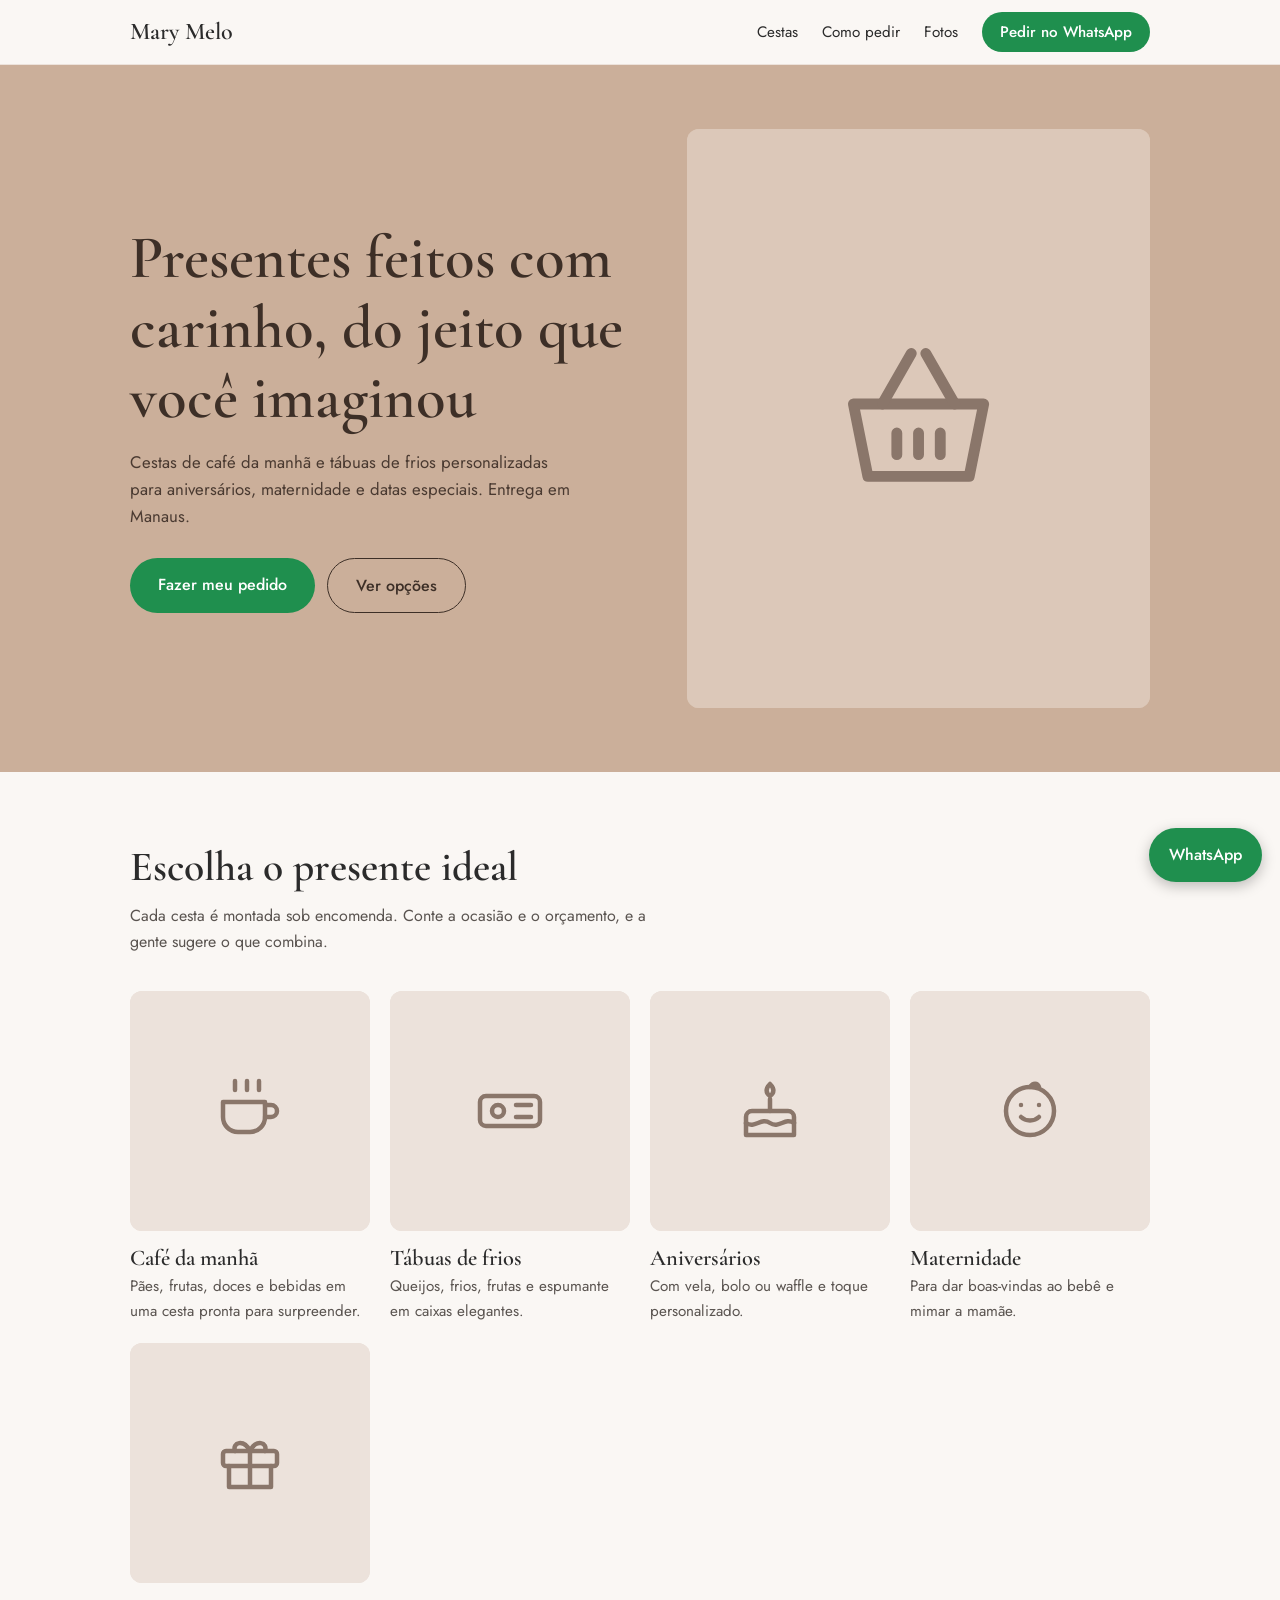
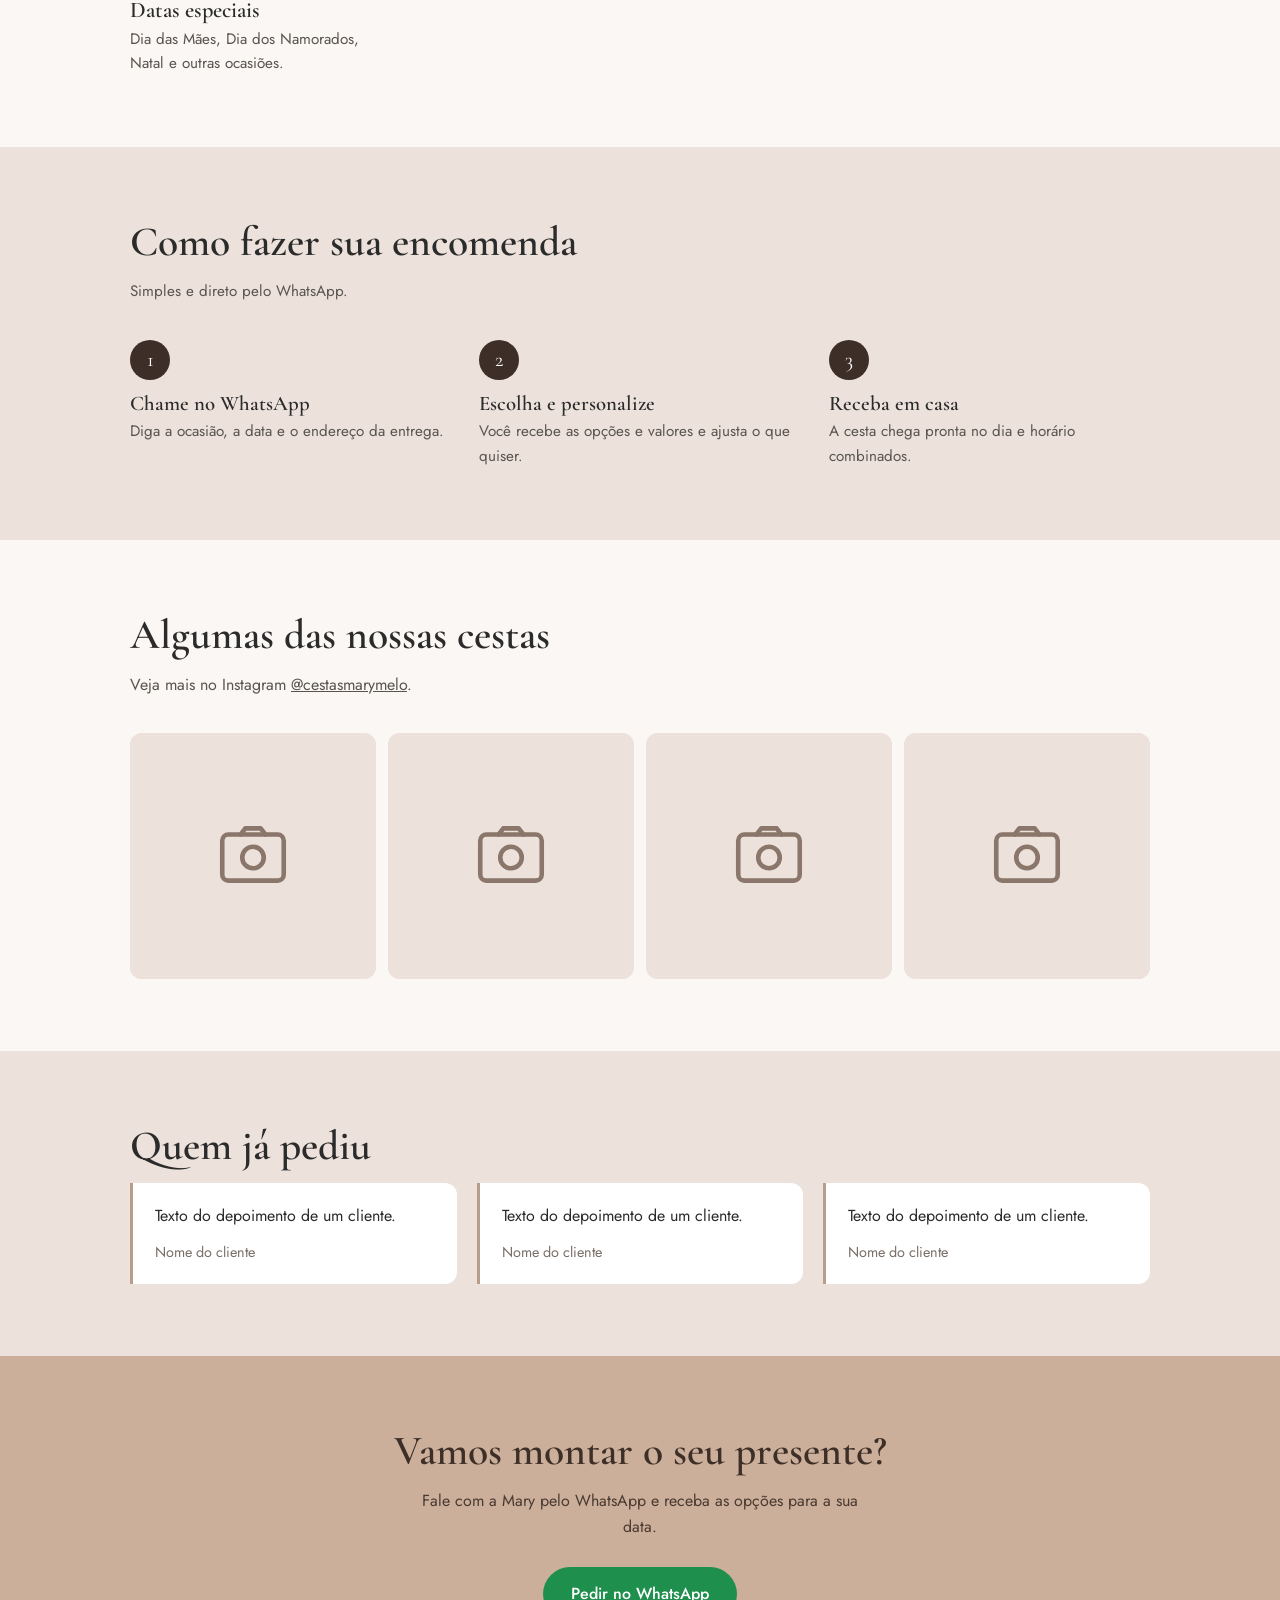
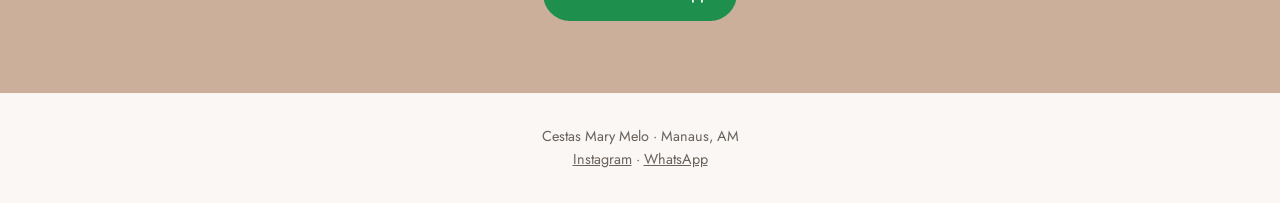
<file: cestas-marymelo/index.html>
<!DOCTYPE html>
<html lang="pt-BR">
<head>
<meta charset="UTF-8">
<meta name="viewport" content="width=device-width, initial-scale=1">
<meta name="theme-color" content="#cbaf9a">
<title>Cestas Mary Melo | Cafés da manhã e tábuas de frios em Manaus</title>
<meta name="description" content="Presentes criativos e personalizados para aniversários, maternidade e datas especiais. Cestas de café da manhã e tábuas de frios em Manaus.">
<link rel="preconnect" href="https://fonts.googleapis.com">
<link rel="preconnect" href="https://fonts.gstatic.com" crossorigin>
<link href="https://fonts.googleapis.com/css2?family=Cormorant+Garamond:wght@500;600&family=Jost:wght@400;500&display=swap" rel="stylesheet">

<link rel="stylesheet" href="css/style.css">
</head>

<body>

<!-- ========= TOPO ========= -->
<header>
  <div class="wrap">
    <a class="logo" href="#inicio">Mary Melo</a>
    <nav>
      <a href="#cestas">Cestas</a>
      <a href="#como-pedir">Como pedir</a>
      <a href="#fotos">Fotos</a>
      <a class="btn" href="https://wa.me/5592994875854?text=Ol%C3%A1%2C%20vim%20do%20site%20e%20gostaria%20de%20fazer%20uma%20encomenda" target="_blank" rel="noopener">Pedir no WhatsApp</a>
    </nav>
  </div>
</header>

<main id="inicio">

<!-- ========= HERO ========= -->
<section class="hero">
  <div class="wrap">
    <div>
      <h1>Presentes feitos com carinho, do jeito que você imaginou</h1>
      <p>Cestas de café da manhã e tábuas de frios personalizadas para aniversários, maternidade e datas especiais. Entrega em Manaus.</p>
      <div class="botoes">
        <a class="btn" href="https://wa.me/5592994875854?text=Ol%C3%A1%2C%20vim%20do%20site%20e%20gostaria%20de%20fazer%20uma%20encomenda" target="_blank" rel="noopener">Fazer meu pedido</a>
        <a class="btn claro" href="#cestas">Ver opções</a>
      </div>
    </div>
    <!-- FOTO PRINCIPAL: coloque sua foto em assets/img/ e troque o nome no src -->
    <div class="ph"><img src="assets/img/hero.svg" alt="Cesta de café da manhã Mary Melo" loading="lazy"></div>
  </div>
</section>

<!-- ========= O QUE ELA FAZ ========= -->
<section id="cestas">
  <div class="wrap">
    <h2>Escolha o presente ideal</h2>
    <p class="sub">Cada cesta é montada sob encomenda. Conte a ocasião e o orçamento, e a gente sugere o que combina.</p>
    <div class="grade">
      <article class="item">
        <div class="ph"><img src="assets/img/cafe-da-manha.svg" alt="Cesta de café da manhã" loading="lazy"></div>
        <h3>Café da manhã</h3>
        <p>Pães, frutas, doces e bebidas em uma cesta pronta para surpreender.</p>
      </article>
      <article class="item">
        <div class="ph"><img src="assets/img/tabua-de-frios.svg" alt="Tábua de frios" loading="lazy"></div>
        <h3>Tábuas de frios</h3>
        <p>Queijos, frios, frutas e espumante em caixas elegantes.</p>
      </article>
      <article class="item">
        <div class="ph"><img src="assets/img/aniversarios.svg" alt="Cesta de aniversário" loading="lazy"></div>
        <h3>Aniversários</h3>
        <p>Com vela, bolo ou waffle e toque personalizado.</p>
      </article>
      <article class="item">
        <div class="ph"><img src="assets/img/maternidade.svg" alt="Cesta de maternidade" loading="lazy"></div>
        <h3>Maternidade</h3>
        <p>Para dar boas-vindas ao bebê e mimar a mamãe.</p>
      </article>
      <article class="item">
        <div class="ph"><img src="assets/img/datas-especiais.svg" alt="Cesta para datas especiais" loading="lazy"></div>
        <h3>Datas especiais</h3>
        <p>Dia das Mães, Dia dos Namorados, Natal e outras ocasiões.</p>
      </article>
    </div>
  </div>
</section>

<!-- ========= COMO PEDIR ========= -->
<section class="passos" id="como-pedir">
  <div class="wrap">
    <h2>Como fazer sua encomenda</h2>
    <p class="sub">Simples e direto pelo WhatsApp.</p>
    <ol>
      <li>
        <h3>Chame no WhatsApp</h3>
        <p>Diga a ocasião, a data e o endereço da entrega.</p>
      </li>
      <li>
        <h3>Escolha e personalize</h3>
        <p>Você recebe as opções e valores e ajusta o que quiser.</p>
      </li>
      <li>
        <h3>Receba em casa</h3>
        <p>A cesta chega pronta no dia e horário combinados.</p>
      </li>
    </ol>
  </div>
</section>

<!-- ========= GALERIA ========= -->
<section id="fotos">
  <div class="wrap">
    <h2>Algumas das nossas cestas</h2>
    <p class="sub">Veja mais no Instagram <a href="https://www.instagram.com/cestasmarymelo" target="_blank" rel="noopener">@cestasmarymelo</a>.</p>
    <div class="galeria">
      <div class="ph"><img src="assets/img/galeria-1.svg" alt="Foto 1 da galeria" loading="lazy"></div>
      <div class="ph"><img src="assets/img/galeria-2.svg" alt="Foto 2 da galeria" loading="lazy"></div>
      <div class="ph"><img src="assets/img/galeria-3.svg" alt="Foto 3 da galeria" loading="lazy"></div>
      <div class="ph"><img src="assets/img/galeria-4.svg" alt="Foto 4 da galeria" loading="lazy"></div>
    </div>
  </div>
</section>

<!-- ========= DEPOIMENTOS (troque pelos reais dos clientes) ========= -->
<section style="background: var(--taupe-claro);">
  <div class="wrap">
    <h2>Quem já pediu</h2>
    <div class="depoimentos">
      <blockquote>
        <p>Texto do depoimento de um cliente.</p>
        <cite>Nome do cliente</cite>
      </blockquote>
      <blockquote>
        <p>Texto do depoimento de um cliente.</p>
        <cite>Nome do cliente</cite>
      </blockquote>
      <blockquote>
        <p>Texto do depoimento de um cliente.</p>
        <cite>Nome do cliente</cite>
      </blockquote>
    </div>
  </div>
</section>

<!-- ========= CHAMADA FINAL ========= -->
<section class="final">
  <div class="wrap">
    <h2>Vamos montar o seu presente?</h2>
    <p>Fale com a Mary pelo WhatsApp e receba as opções para a sua data.</p>
    <a class="btn" href="https://wa.me/5592994875854?text=Ol%C3%A1%2C%20vim%20do%20site%20e%20gostaria%20de%20fazer%20uma%20encomenda" target="_blank" rel="noopener">Pedir no WhatsApp</a>
  </div>
</section>

</main>

<!-- ========= RODAPÉ ========= -->
<footer>
  <div class="wrap">
    <p>Cestas Mary Melo · Manaus, AM</p>
    <p><a href="https://www.instagram.com/cestasmarymelo" target="_blank" rel="noopener">Instagram</a> ·
       <a href="https://wa.me/5592994875854" target="_blank" rel="noopener">WhatsApp</a></p>
  </div>
</footer>

<a class="zap-fixo" href="https://wa.me/5592994875854?text=Ol%C3%A1%2C%20vim%20do%20site%20e%20gostaria%20de%20fazer%20uma%20encomenda" target="_blank" rel="noopener">WhatsApp</a>

</body>
</html>
</file>
<file: cestas-marymelo/css/style.css>
/* ========= CORES E FONTES: mude aqui ========= */
  :root {
    --base: #cbaf9a;       /* cor principal (topo e rodapé da página) */
    --marrom: #3d2f27;     /* marrom escuro para textos e detalhes */
    --taupe: #b99d8b;      /* tom do logo */
    --taupe-claro: #ece2db;
    --fundo: #faf7f4;
    --texto: #2b2b2b;
    --zap: #1f8f4e;        /* verde do botão WhatsApp */
    --titulo: "Cormorant Garamond", Georgia, serif;
    --corpo: "Jost", system-ui, sans-serif;
  }

  * { box-sizing: border-box; margin: 0; padding: 0; }
  html { scroll-behavior: smooth; }
  body { font-family: var(--corpo); color: var(--texto); background: var(--fundo); line-height: 1.6; }
  img { max-width: 100%; display: block; }
  a { color: inherit; }
  :focus-visible { outline: 3px solid var(--taupe); outline-offset: 3px; }

  .wrap { max-width: 1060px; margin: 0 auto; padding: 0 20px; }
  section { padding: 72px 0; }
  h1, h2, h3 { font-family: var(--titulo); font-weight: 600; line-height: 1.15; }
  h2 { font-size: clamp(1.9rem, 4vw, 2.6rem); margin-bottom: 12px; }
  .sub { max-width: 52ch; color: #5a5450; margin-bottom: 36px; }

  .btn { display: inline-block; padding: 14px 28px; border-radius: 999px; background: var(--zap); color: #fff;
         text-decoration: none; font-weight: 500; transition: transform .15s ease, background .15s ease; }
  .btn:hover { background: #17753f; transform: translateY(-1px); }
  .btn.claro { background: transparent; color: var(--marrom); border: 1px solid var(--marrom); }
  .btn.claro:hover { background: rgba(61,47,39,.1); }

  /* ========= IMAGENS: troque os .ph por <img src="foto.jpg" alt="..."> ========= */
  .ph { background: var(--taupe-claro); border-radius: 12px; display: flex; align-items: center; justify-content: center;
        overflow: hidden; }
  .ph img { width: 100%; height: 100%; object-fit: cover; }

  /* Topo */
  header { background: var(--fundo); border-bottom: 1px solid var(--taupe-claro); position: sticky; top: 0; z-index: 10; }
  header .wrap { display: flex; align-items: center; justify-content: space-between; height: 64px; }
  .logo { font-family: var(--titulo); font-size: 1.5rem; font-weight: 600; text-decoration: none; }
  nav { display: flex; gap: 24px; align-items: center; font-size: .95rem; }
  nav a { text-decoration: none; }
  nav a:hover { color: var(--taupe); }
  nav .btn { padding: 8px 18px; color: #fff; }
  nav .btn:hover { color: #fff; }
  @media (max-width: 680px) { nav a:not(.btn) { display: none; } }

  /* Hero */
  .hero { background: var(--base); color: var(--marrom); padding: 64px 0; }
  .hero .wrap { display: grid; grid-template-columns: 1.1fr 1fr; gap: 48px; align-items: center; }
  .hero h1 { font-size: clamp(2.3rem, 5.5vw, 3.8rem); margin-bottom: 16px; }
  .hero p { color: #4a3a31; max-width: 44ch; margin-bottom: 28px; font-size: 1.05rem; }
  .hero .botoes { display: flex; gap: 12px; flex-wrap: wrap; }
  .hero .ph { aspect-ratio: 4 / 5; background: #dcc8b9; color: #7a6558; }
  @media (max-width: 820px) { .hero .wrap { grid-template-columns: 1fr; } .hero .ph { aspect-ratio: 4 / 3; } }

  /* Categorias */
  .grade { display: grid; grid-template-columns: repeat(auto-fit, minmax(220px, 1fr)); gap: 20px; }
  .item h3 { font-size: 1.4rem; margin: 14px 0 4px; }
  .item p { color: #5a5450; font-size: .95rem; }
  .item .ph { aspect-ratio: 1 / 1; }

  /* Como pedir */
  .passos { background: var(--taupe-claro); }
  .passos ol { list-style: none; display: grid; grid-template-columns: repeat(auto-fit, minmax(220px, 1fr)); gap: 28px; counter-reset: p; }
  .passos li { counter-increment: p; }
  .passos li::before { content: counter(p); display: grid; place-items: center; width: 40px; height: 40px; border-radius: 50%;
                       background: var(--marrom); color: #fff; font-family: var(--titulo); font-size: 1.3rem; margin-bottom: 12px; }
  .passos h3 { font-size: 1.3rem; margin-bottom: 4px; }
  .passos p { color: #5a5450; font-size: .95rem; }

  /* Galeria */
  .galeria { display: grid; grid-template-columns: repeat(auto-fit, minmax(200px, 1fr)); gap: 12px; }
  .galeria .ph { aspect-ratio: 1 / 1; }

  /* Depoimentos */
  .depoimentos { display: grid; grid-template-columns: repeat(auto-fit, minmax(260px, 1fr)); gap: 20px; }
  blockquote { background: #fff; border-left: 3px solid var(--taupe); padding: 20px 22px; border-radius: 0 12px 12px 0; }
  blockquote p { margin-bottom: 10px; }
  blockquote cite { font-style: normal; font-size: .9rem; color: #7a6f68; }

  /* Chamada final */
  .final { background: var(--base); color: var(--marrom); text-align: center; }
  .final p { color: #4a3a31; max-width: 46ch; margin: 0 auto 28px; }

  footer { padding: 32px 0; text-align: center; font-size: .9rem; color: #6b625c; }
  footer a { text-decoration: underline; }

  /* Botão flutuante do WhatsApp */
  .zap-fixo { position: fixed; right: 18px; bottom: 18px; z-index: 20; background: var(--zap); color: #fff; text-decoration: none;
              padding: 14px 20px; border-radius: 999px; font-weight: 500; box-shadow: 0 4px 14px rgba(0,0,0,.25); }

  @media (prefers-reduced-motion: reduce) { * { transition: none !important; scroll-behavior: auto !important; } }
</file>
